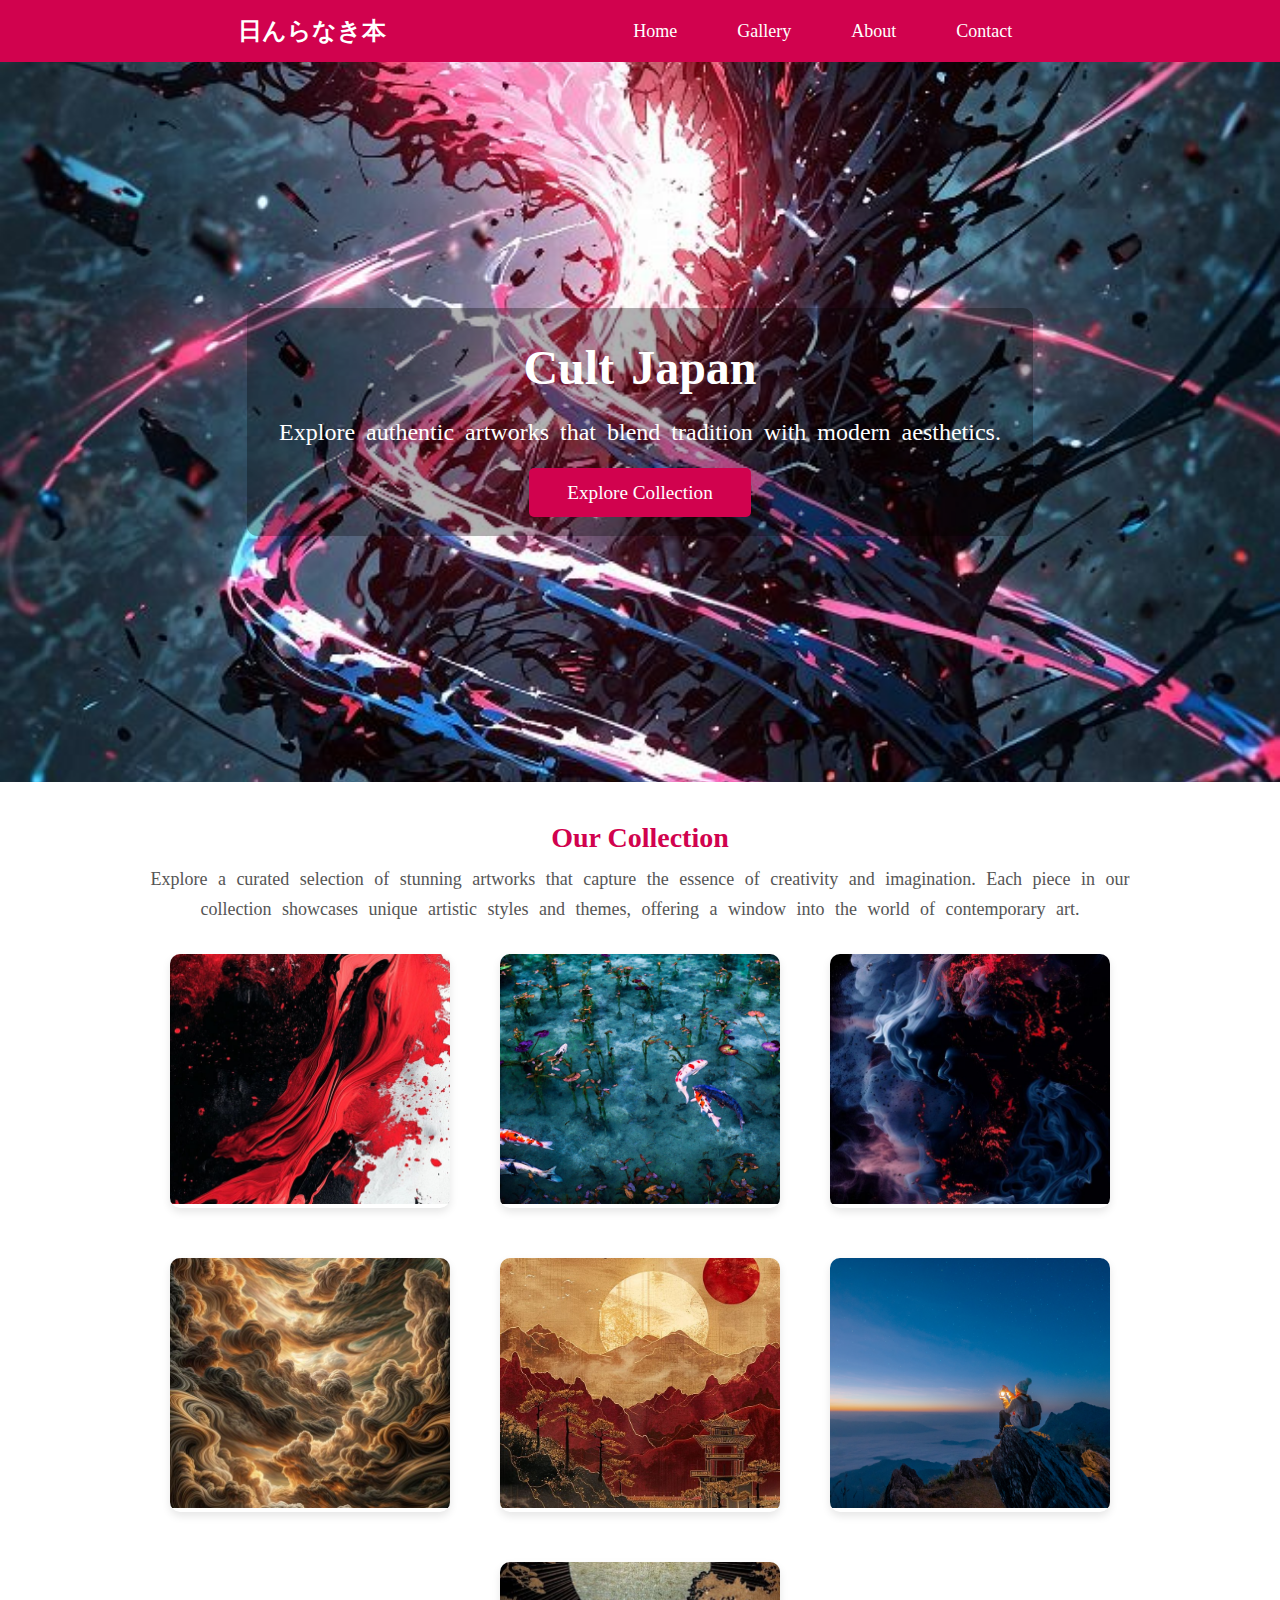
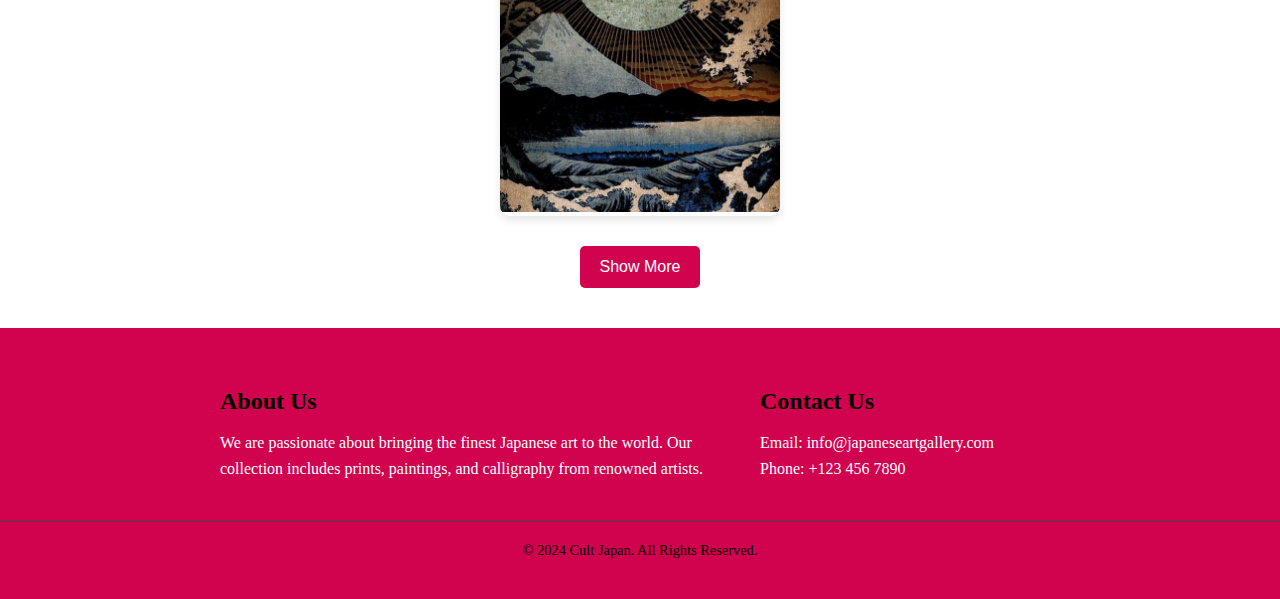
<file: 2nd_Brief/HtmlCss_Design/index.html>
<!DOCTYPE html>
<html lang="en">
<head>
    <meta charset="UTF-8">
    <meta name="viewport" content="width=device-width, initial-scale=1.0">
    <meta name="description" content="Discover the beauty of traditional Japanese art. Explore our collection of paintings, prints, and calligraphy.">
    <title>Japanese Art and Culture Collection</title>
</head>
<style>
    * {
    margin: 0;
    padding: 0;
    box-sizing: border-box;
    }

body {
    font-family: cursive;
    color: #195362;
    background-color: #f4f4f4;
}

nav {
    background-color: #d1024e; /* sea blue */
    padding: 15px 20px;
}

.navbar {
    display: flex;
    justify-content: space-evenly;
    align-items: center;
}

.navbar ul {
    list-style: none;
    margin: 0;
    padding: 0;
    display: flex;
}

.navbar ul li {
    margin: 0 15px;
    position: relative;
}

.navbar ul li a {
    text-decoration: none;
    color: white;
    font-size: 18px;
    padding: 10px 15px;
    transition: color 0.3s ease, background-color 0.3s ease;
}

.navbar ul li a:hover {
    color: #02afd1; sea blue
    background-color: white;
    border-radius: 1px;
}

.navbar ul li::after {
    content: '';
    position: absolute;
    left: 0;
    bottom: -3px;
    width: 100%;
    height: 3px;
    background-color: #81D4FA;
    transform: scaleX(0);
    transition: transform 0.3s ease;
}

.navbar ul li:hover::after {
    transform: scaleX(1);
}

.brand {
    color: white;
    font-size: 24px;
    font-weight: bold;
}

.hero {
    background-image: url('Pic/q.jpg');
    background-size: cover;
    background-position: center;
    height: 80vh;
    display: flex;
    justify-content: center;
    align-items: center;
    color: white;
    text-align: center;
}

.hero-content {
    background-color: rgba(0, 0, 0, 0.3);
    padding: 2em;
    border-radius: 10px;
}

.hero h2 {
    font-size: 3em;
    margin-bottom: 0.5em;
    word-spacing: 5px;
    
}

.hero p {
    font-size: 1.5em;
    margin-bottom: 1.5em;
    word-spacing: 5px;
}

.btn {
    background-color: #d1024e;
    color: white;
    padding: 0.75em 2em;
    border-radius: 5px;
    text-decoration: none;
    font-size: 1.2em;
}

.btn:hover {
    background-color: #bbc4d8;
}
section#collection {
    padding: 40px;
    text-align: center;
    background-color: #ffffff; /* light sea color */
}

#collection h2 {
    color: #d1024e;
    font-size: 28px;
    margin-bottom: 10px;
}

#collection p {
    font-size: 18px;
    color: #555;
    margin-bottom: 30px;
    max-width: 1000px;
    margin-left: auto;
    margin-right: auto;
    word-spacing: 6px; /* Adjust this value as needed */

    line-height: 30px;

}

.art-grid {
    display: flex;
    flex-wrap: wrap;
    justify-content: center;
    gap: 50px;
}

.art-item {
    width: 280px;
    background-color: white;
    border-radius: 10px;
    box-shadow: 0 4px 8px rgba(0, 0, 0, 0.1);
    overflow: hidden;
    transition: transform 0.3s ease, box-shadow 0.3s ease;
}

.art-item img {
    width: 100%;
    height: 250px;
    object-fit: cover;
}

.art-item:hover {
    transform: translateY(-10px);
    box-shadow: 0 8px 16px rgba(0, 0, 0, 0.2);
}

#show-more {
    margin-top: 30px;
}

#show-more button {
    background-color: #d1024e;
    color: white;
    border: none;
    padding: 12px 20px;
    border-radius: 5px;
    font-size: 16px;
    cursor: pointer;
    transition: background-color 0.3s ease;
}

#show-more button:hover {
    background-color: #bbc4d8;
}


/* Footer */
footer {
    background-color:#d1024e ;
    color: rgb(0, 0, 0);
    padding: 40px 0;
}

.footer-content {
    display: flex;
    justify-content: space-between;
    flex-wrap: wrap;
    margin-bottom: 20px;
    padding-left: 200px;

}

.footer-section {
    flex: 1;
    padding: 20px;
}

.footer-section h3 {
    margin-bottom: 15px;
    font-size: 1.5em;
}

.footer-section p {
    color: #ffffff;
    font-size: 1em;
    line-height: 1.6;
}

.footer-bottom {
    text-align: center;
    padding-top: 20px;
    border-top: 1px solid #444;
}

footer p {
    margin: 0;
    font-size: 0.9em;
}
        
</style>
<body>
        <nav>
            <div class="navbar">
                <div class="brand">日んらなき本
                </div>
                <ul>
                    <li><a href="index.html">Home</a></li>
                    <li><a href="gallery.html">Gallery</a></li>
                    <li><a href="about.html">About</a></li>
                    <li><a href="contact.html">Contact</a></li>
                </ul>
            </div>
        </nav>    

    <section id="home" class="hero">
        <div class="hero-content">
            <h2>Cult Japan</h2>
            <p>Explore authentic artworks that blend tradition with modern aesthetics.</p>
            <a href="#collection" class="btn">Explore Collection</a>
        </div>
    </section>

    <section id="collection" class="gallery"">
        <h2>Our Collection</h2>
        <p>Explore a curated selection of stunning artworks that capture the essence of creativity and imagination. Each piece in our collection showcases unique artistic styles and themes, offering a window into the world of contemporary art.</p>
        
        <div class="art-grid">
            <div class="art-item">
                <img src="Pic/a.jpg" alt="Art 1">
            </div>
            <div class="art-item">
                <img src="Pic/2.jpg" alt="Art 2">
            </div>
            <div class="art-item">
                <img src="Pic/b.jpg" alt="Art 3">               
            </div>
            <div class="art-item">
                <img src="Pic/c.jpg" alt="Art 4">
            </div>

            <div class="art-item">
                <img src="Pic/d.jpg" alt="Art 1">
            </div>
            <div class="art-item">
                <img src="Pic/ey-facts-and-figures-2022 (1).jpg" alt="Art 2">
            </div>
            <div class="art-item">
                <img src="Pic/932d904d65dc81d6d87cfb6c8c66f3f4.jpg" alt="Art 3">               
            </div>


        </div>
        

        <div id="show-more">
            <a href="gallery.html"><button>Show More</button></a>
        </div>
    </section>

   
    


      <!-- Footer -->
      <footer>
        <div class="container">
            <div class="footer-content">
                <div class="footer-section about">
                    <h3>About Us</h3>
                    <p>We are passionate about bringing the finest Japanese art to the world. Our collection includes prints, paintings, and calligraphy from renowned artists.</p>
                </div>

                <div class="footer-section contact">
                    <h3>Contact Us</h3>
                    <p>Email: info@japaneseartgallery.com</p>
                    <p>Phone: +123 456 7890</p>
                </div>
            </div>
            <div class="footer-bottom">
                <p>&copy; 2024 Cult Japan. All Rights Reserved.</p>
            </div>
        </div>
    </footer>


  
    
</body>
</html>
</file>
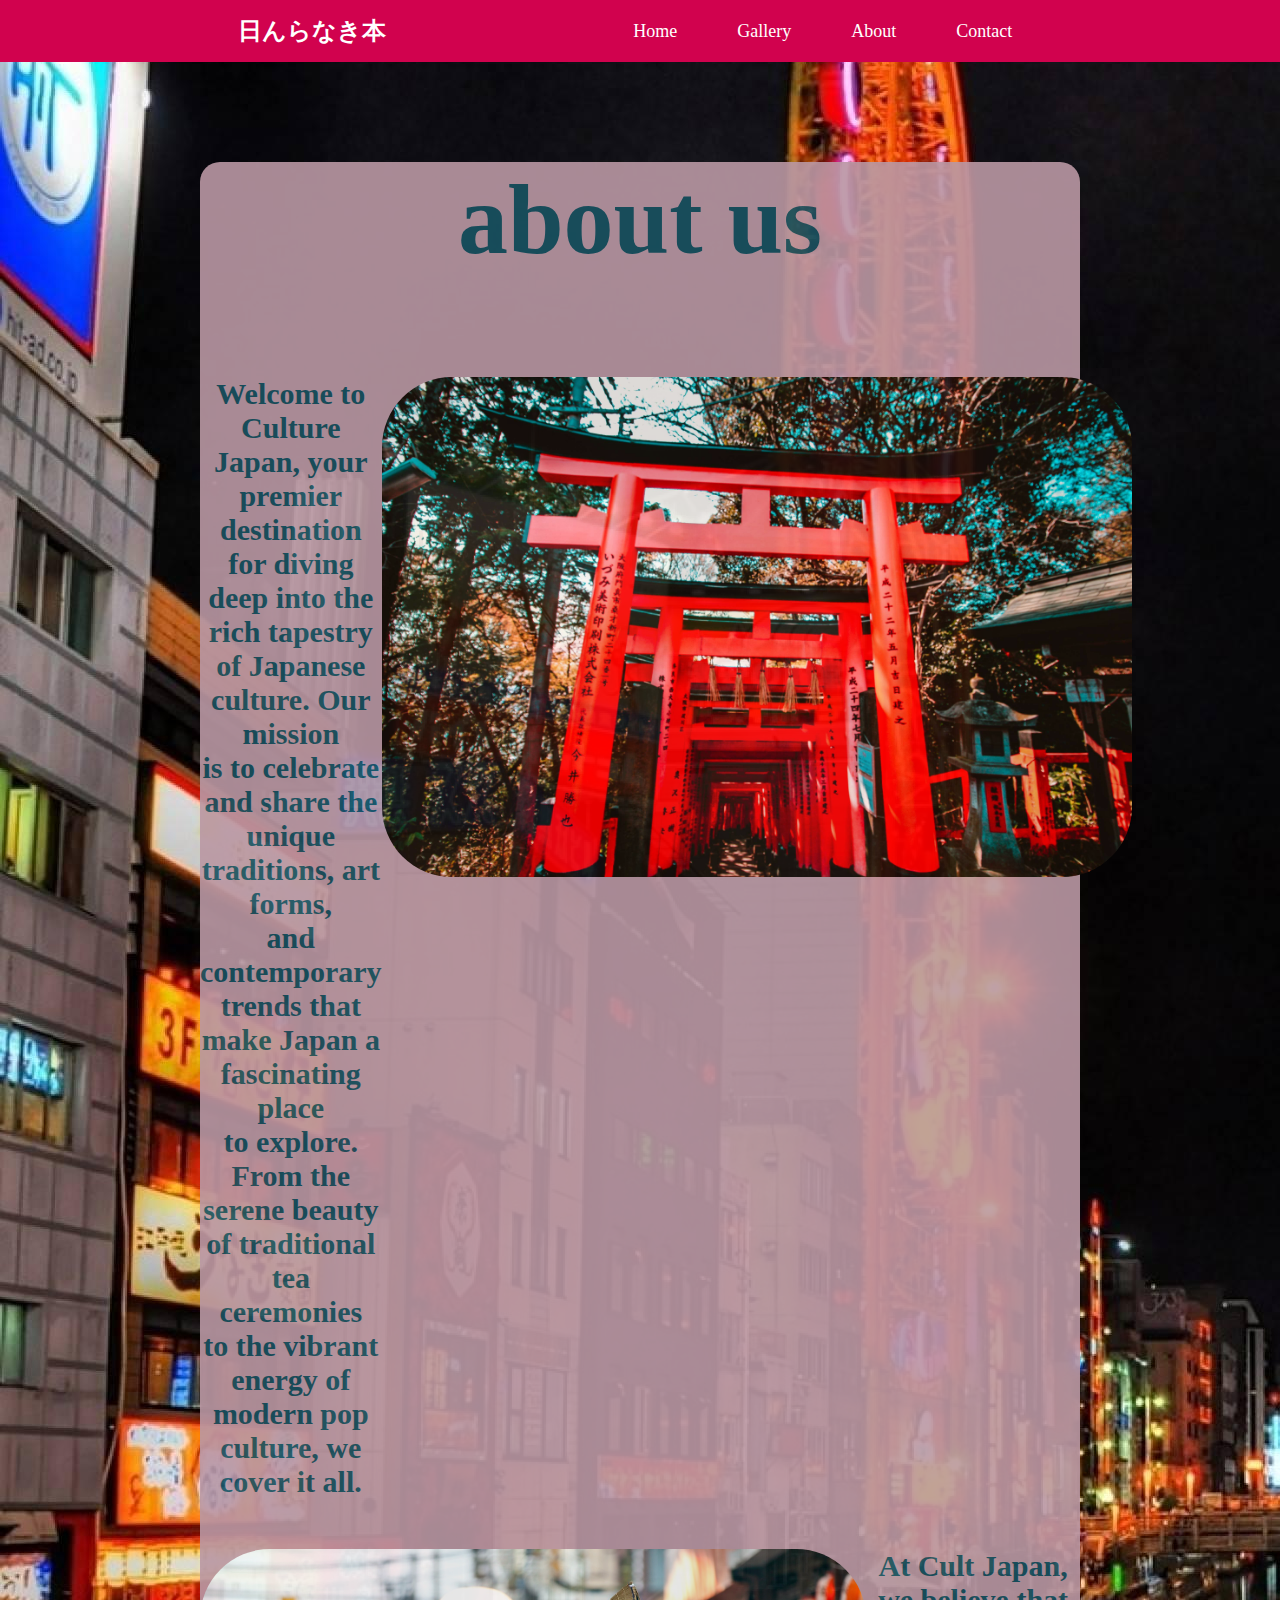
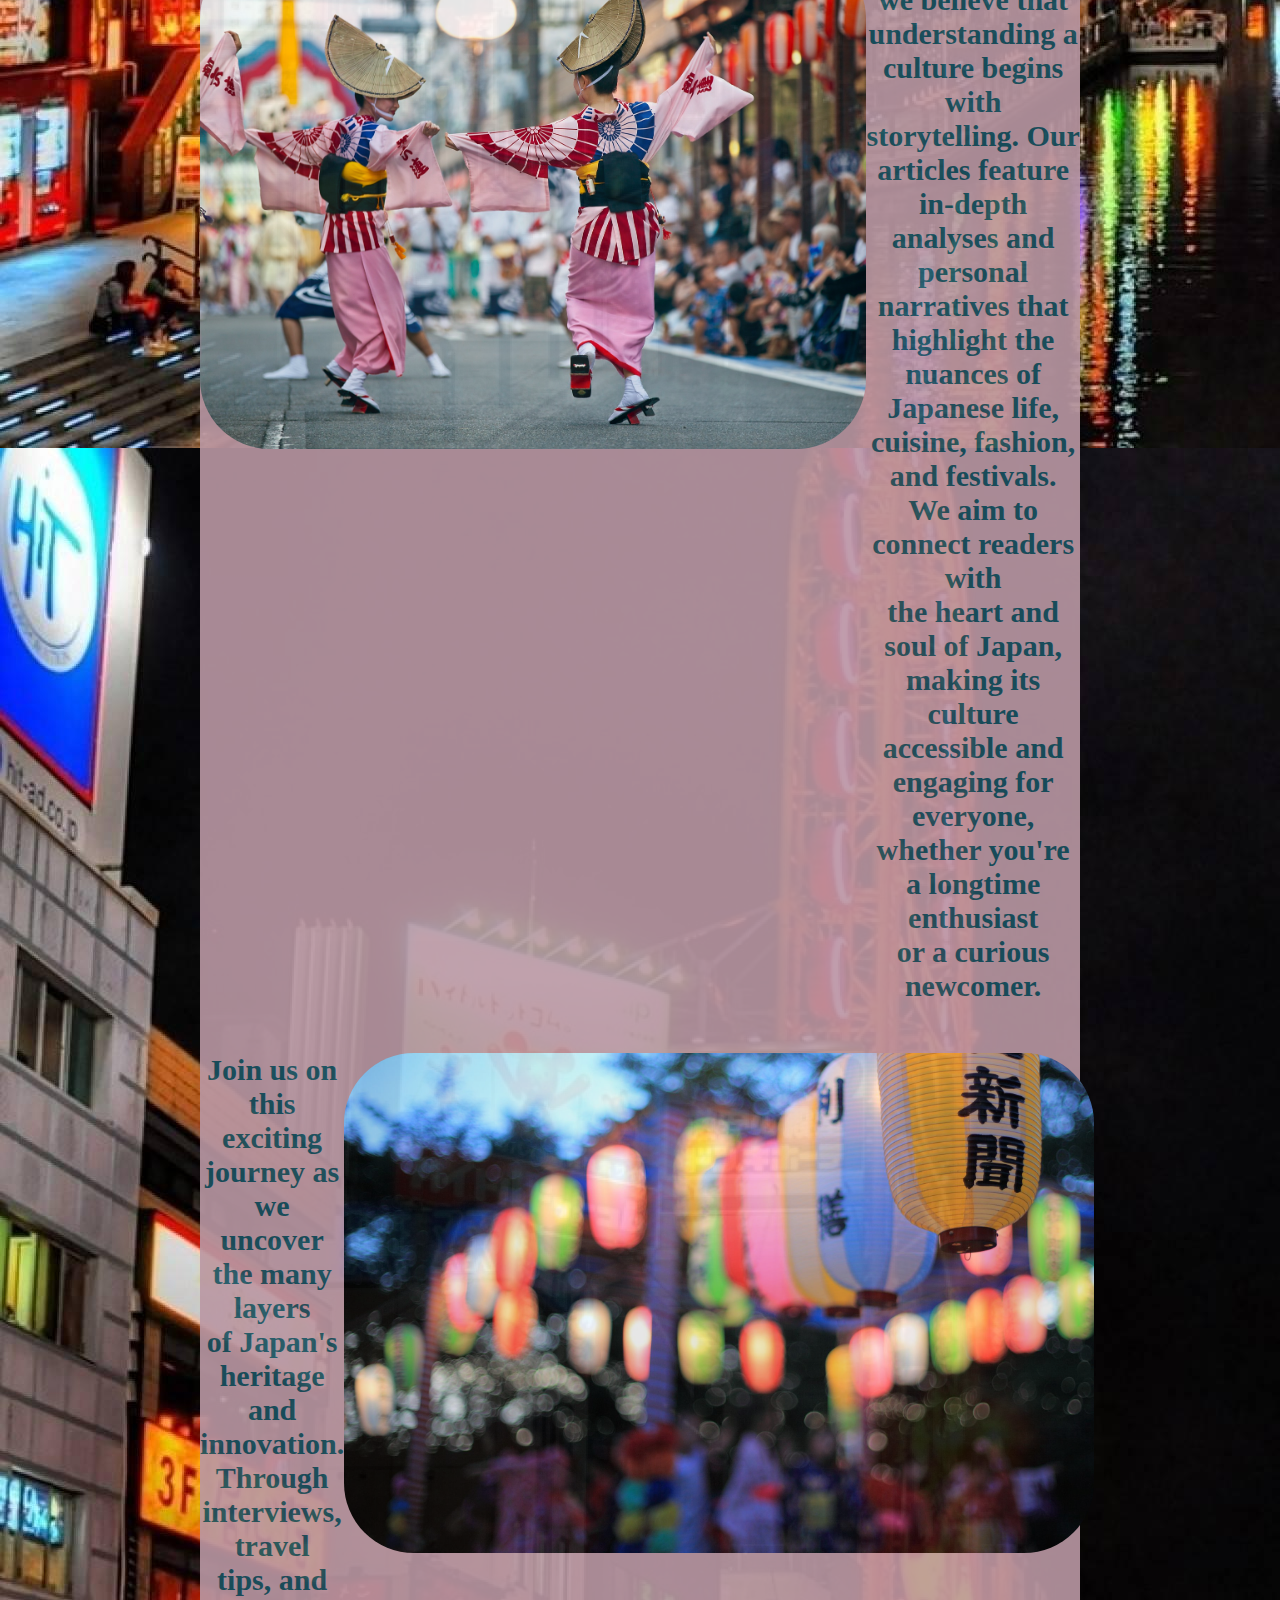
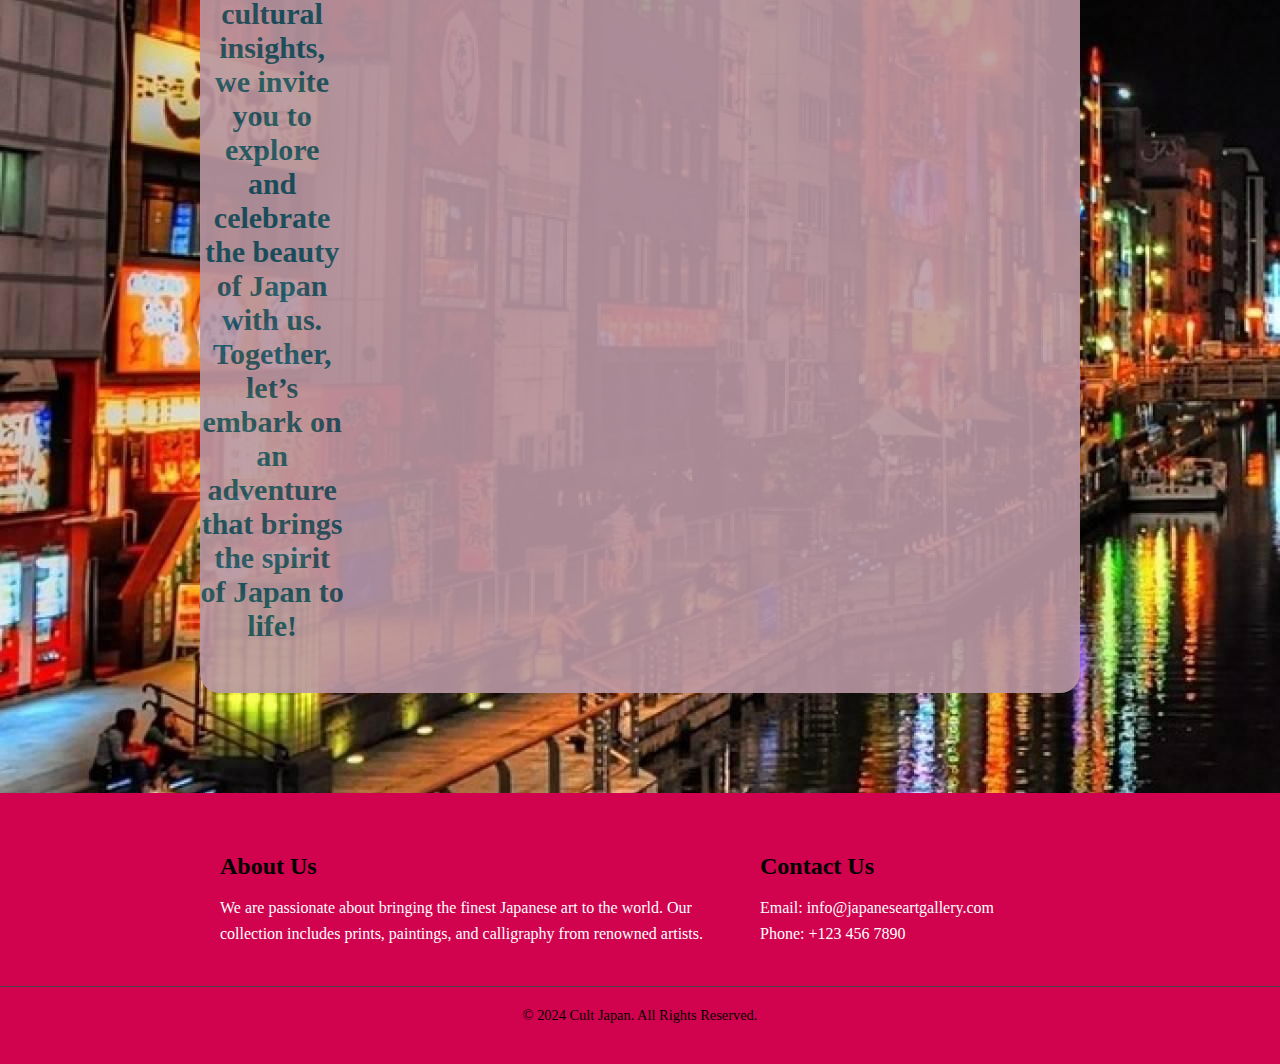
<file: 2nd_Brief/HtmlCss_Design/about.html>
<!DOCTYPE html>
<html lang="en">
    <head>
        <meta charset="UTF-8">
        <meta name="viewport" content="width=device-width, initial-scale=1.0">
        <meta name="description"
            content="Discover the beauty of traditional Japanese art. Explore our collection of paintings, prints, and calligraphy.">
        <title>Japanese Art and Culture Collection</title>
        <link rel="stylesheet" href="styles.css">
    </head>
    <style>
        .content{
            background-color: #ba98a4;
            opacity: 0.9;
            margin-bottom: 100px;
            margin-left: 200px;
            margin-right: 200px;
            border-radius: 20px;
        }
         .title{
            text-align: center;
            margin-top: 100px;
            margin-bottom: 100px;
            font-size: 50px;
         }
         .text1{
            display: flex;
            justify-content:space-evenly;
            h3{
                text-align: center;
                align-content: center;
                font-size: 30px;
            }
            img{
                width: 800px;
                height: 500px;
                border-radius: 70px;
            }
         }
         .text2{
            margin-top: 50px;
            display: flex;
            justify-content:space-evenly;
            h3{
                text-align: center;
                align-content: center;
                font-size: 30px;
            }
            img{
                width: 800px;
                height: 500px;
                border-radius: 70px;
            }
         }
         .text3{
            margin-top: 50px;
            display: flex;
            justify-content:space-evenly;
            h3{
                text-align: center;
                align-content: center;
                margin-bottom: 50px;
                font-size: 30px;
            }
            img{
                width: 800px;
                height: 500px;
                border-radius: 70px;
                margin-bottom: 100px;
            }
         }
         
    </style>
    <body style="background: url('./Pic/aboutbody2');">
        <nav>
            <div class="navbar">
                <div class="brand">日んらなき本
                </div>
                <ul>
                    <li><a href="index.html">Home</a></li>
                    <li><a href="gallery.html">Gallery</a></li>
                    <li><a href="about.html">About</a></li>
                    <li><a href="contact.html">Contact</a></li>
                </ul>
            </div>
        </nav>
        <section id="about" class="conatiner">
            <div class="content">
                <div class="title">
                    <h1>about us</h1>
                </div>
                <div class="text1">
                    <h3>Welcome to Culture Japan, your premier destination for diving <br>deep into the rich tapestry of Japanese culture. Our mission<br> is to celebrate and share the unique traditions, art forms, <br>and contemporary trends that make Japan a fascinating place<br> to explore. From the serene beauty of traditional tea ceremonies<br> to the vibrant energy of modern pop culture, we cover it all.</h3>
                    <img src="Pic/aboutpic.jfif">
                </div>
                <div class="text2">
                    <img src="Pic/aboutpic2.jfif">
                    <h3>At Cult Japan, we believe that understanding a culture begins<br> with storytelling. Our articles feature in-depth analyses and<br> personal narratives that highlight the nuances of Japanese life,<br> cuisine, fashion, and festivals. We aim to connect readers with<br> the heart and soul of Japan, making its culture accessible and<br> engaging for everyone, whether you're a longtime enthusiast<br> or a curious newcomer.</h3>
                </div>
                <div class="text3">
                    <h3>Join us on this exciting journey as we uncover the many layers<br> of Japan's heritage and innovation. Through interviews, travel <br>tips, and cultural insights, we invite you to explore and celebrate<br> the beauty of Japan with us. Together, let’s embark on <br>an adventure that brings the spirit of Japan to life!</h3>
                    <img src="Pic/aboutpic3.jfif">
                </div>
            </div>
        </section>
        <footer>
            <div class="container">
                <div class="footer-content">
                    <div class="footer-section about">
                        <h3>About Us</h3>
                        <p>We are passionate about bringing the finest Japanese
                            art to the world. Our collection includes prints,
                            paintings, and calligraphy from renowned
                            artists.</p>
                    </div>

                    <div class="footer-section contact">
                        <h3>Contact Us</h3>
                        <p>Email: info@japaneseartgallery.com</p>
                        <p>Phone: +123 456 7890</p>
                    </div>
                </div>
                <div class="footer-bottom">
                    <p>&copy; 2024 Cult Japan. All Rights Reserved.</p>
                </div>
            </div>
        </footer>
    </body>
</html>
</file>
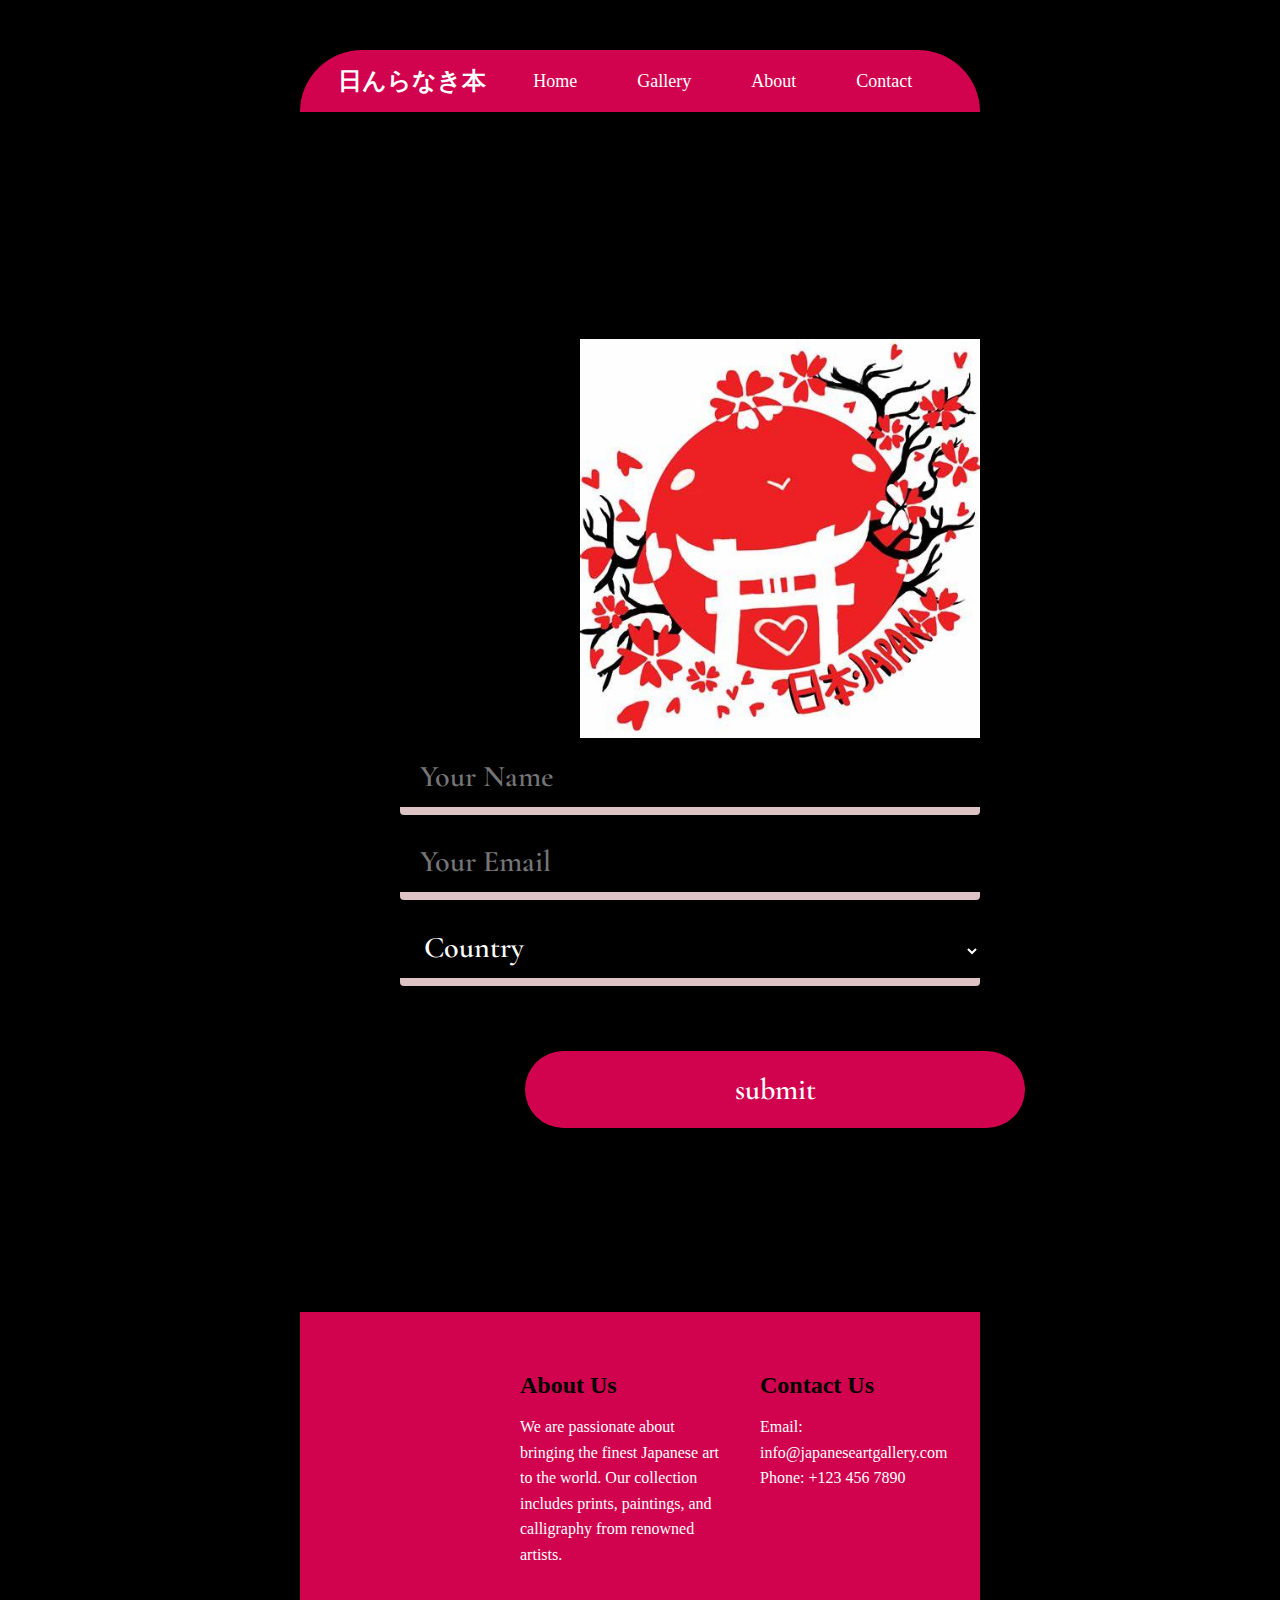
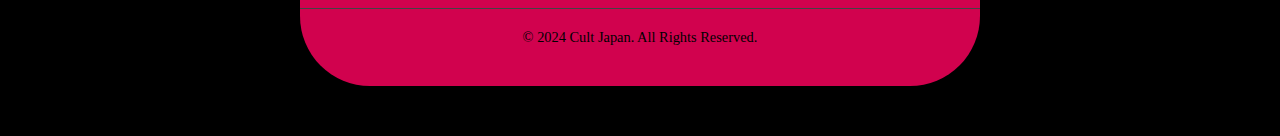
<file: 2nd_Brief/HtmlCss_Design/contact.html>
<!DOCTYPE html>
<html lang="en">
    <head>
        <meta charset="UTF-8">
        <meta name="viewport" content="width=device-width, initial-scale=1.0">
        <meta name="description"
            content="Discover the beauty of traditional Japanese art. Explore our collection of paintings, prints, and calligraphy.">
        <title>Japanese Art and Culture Collection</title>
        <link rel="stylesheet" href="styles.css">
        <link rel="preconnect" href="https://fonts.googleapis.com">
        <link rel="preconnect" href="https://fonts.gstatic.com" crossorigin>
        <link
            href="https://fonts.googleapis.com/css2?family=Cormorant+Garamond:ital,wght@0,300;0,400;0,500;0,600;0,700;1,300;1,400;1,500;1,600;1,700&display=swap"
            rel="stylesheet">
    </head>
    <body
        style="margin: 300px; background-color: black; margin-top: 50px; margin-bottom: 50px;">
        <nav
            style="border-top-left-radius: 70px; border-top-right-radius: 70px;">
            <div class="navbar">
                <div class="brand">日んらなき本
                </div>
                <ul>
                    <li><a href="index.html">Home</a></li>
                    <li><a href="gallery.html">Gallery</a></li>
                    <li><a href="about.html">About</a></li>
                    <li><a href="contact.html">Contact</a></li>
                </ul>
            </div>
        </nav>
        <style>
            .cont-container{
                display: flex;
                background-image: url(./Pic/www.jfif);
                height: 1200px;
                .right-case{
                        height: 600px;
                        width: 600px;
                        margin-top: 300px; 
                        margin-left: 400px;
                        margin-bottom: 285px;
                        h1{
                            display: flex;
                            justify-content: center;
                            margin-bottom: 90px;
                            font-size: 70px;
                            font-family: Cormorant Garamond, serif; 
                            font-style: italic;
                        }
                        h4{
                            display: flex;
                            font-size: 30px;
                            font-family: Cormorant Garamond, serif; 
                            font-weight: 500; 
                            font-style: italic;
                        }
                }
                .left-case{
                        display: flex;
                        flex-direction: column;
                        justify-content: center;
                        width: 750px;
                        height: 600px;
                        margin-top: 300px;
                        margin-left: 100px;
                        input[type=text], select {
                            color: rgb(255, 255, 255);
                            background-color: transparent;
                            width: 100%;
                            height: 70px;
                            padding: 12px 20px;
                            margin: 8px 0;
                            display: inline-block;
                            border: none;
                            border-bottom: 8px solid #ddc3c3;
                            border-radius: 4px;
                            font-size: 30px;
                            font-family: Cormorant Garamond, serif; 
                            font-weight: 600; 
                            font-style: normal;
                        }
                        input[type=submit] {
                            display: flex;
                            position: relative;
                            top: 50px;
                            left: 125px;
                            width: 500px;
                            height: 100px;
                            background-color: #d1024e;
                            color: white;
                            padding: 20px 20px;
                            margin: 7px 0;
                            border: none;
                            border-radius: 70px;
                            cursor: pointer;
                            font-size: 30px;
                            font-family: Cormorant Garamond, serif; 
                            font-weight: 600; 
                            font-style: normal;
                        }
                        input[type=submit]:hover {
                            background-color: rgb(255, 161, 161);
                        }
                }
            }
            
        </style>
        <section id="contact" class="cont-container">
            <div class="left-case">
                <img src="./Pic/qqqqqqqqqqq.jfif" style="width: 400px; display: flex; margin-left: 180px;"
                <form">
                    <input type="text" id="name" placeholder="Your Name">
                    <input type="text" id="email" placeholder="Your Email">
                    <select name="country" id="country" placeholder="country">
                        <option value="#">Country</option>
                    </select>
                    <input id="but" type="submit" value="submit">
                </form>
            </div>
            <div class="right-case">
                <h1>Contact<br>US</h1>
                <h4>it is very important for us to keep in touch with<br>you, so
                    we are always ready to answer any <br>question or if you bay
                    any pic, Shoot!</h4>
            </div>
        </section>

        <footer
            style="border-bottom-left-radius: 70px; border-bottom-right-radius: 70px;">
            <div class="container">
                <div class="footer-content">
                    <div class="footer-section about">
                        <h3>About Us</h3>
                        <p>We are passionate about bringing the finest Japanese
                            art to the world. Our collection includes prints,
                            paintings, and calligraphy from renowned
                            artists.</p>
                    </div>

                    <div class="footer-section contact">
                        <h3>Contact Us</h3>
                        <p>Email: info@japaneseartgallery.com</p>
                        <p>Phone: +123 456 7890</p>
                    </div>
                </div>
                <div class="footer-bottom">
                    <p>&copy; 2024 Cult Japan. All Rights Reserved.</p>
                </div>
            </div>
        </footer>

    </body>
</html>
</file>
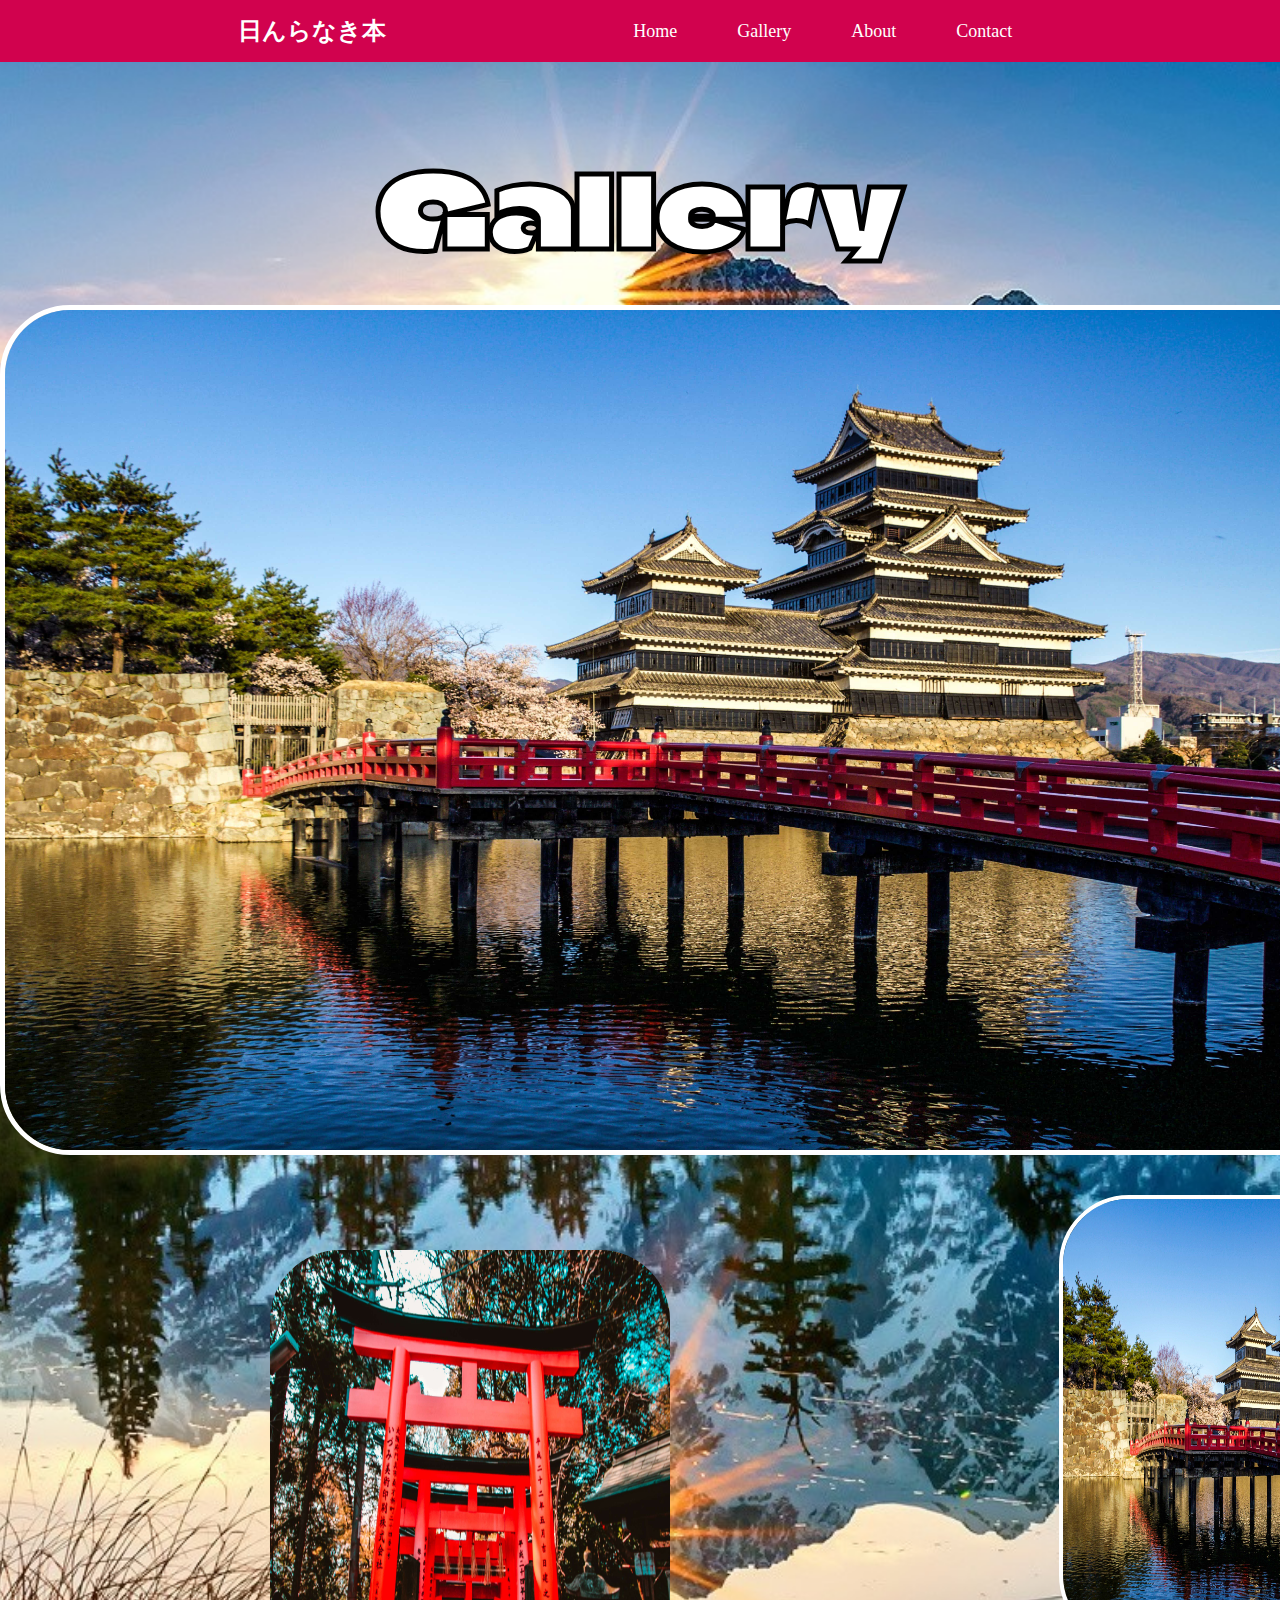
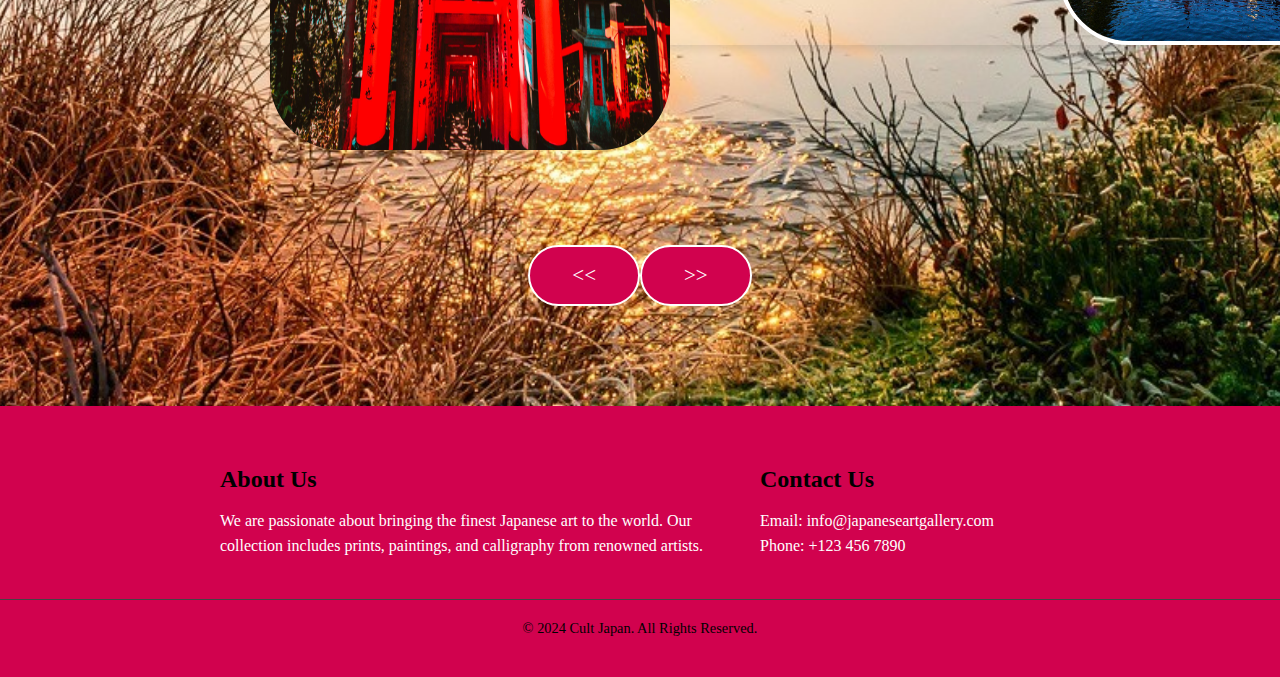
<file: 2nd_Brief/HtmlCss_Design/gall1.html>
<!DOCTYPE html>
<html lang="en">
    <head>
        <meta charset="UTF-8">
        <meta name="viewport" content="width=device-width, initial-scale=1.0">
        <meta name="description"
            content="Discover the beauty of traditional Japanese art. Explore our collection of paintings, prints, and calligraphy.">
        <title>Japanese Art and Culture Collection</title>
        <link rel="stylesheet" href="styles.css">
        <link rel="preconnect" href="https://fonts.googleapis.com">
        <link rel="preconnect" href="https://fonts.gstatic.com" crossorigin>
        <link href="https://fonts.googleapis.com/css2?family=Climate+Crisis&family=Creepster&display=swap" rel="stylesheet">
    </head>
    <style>
        #gallery{
            background-image: url('./Pic/R.jfif');
            height: 100%;
            background-position: center;
            background-repeat: no-repeat;
            background-size: cover;
        }
        .content{
            display: block;
        }
        .title{
            align-items: center;
            color: rgb(255, 255, 255);
            font-family: "Climate Crisis", sans-serif;
            font-optical-sizing: auto;
            font-size: 50px;
            font-style: normal;
            font-variation-settings:
            "YEAR" 1979;
            -webkit-text-stroke: 5px rgb(0, 0, 0);
            text-align: center;
            padding-top: 80px;
        }
        .ficon img{
            margin-top: 30px;
            padding-top: 0px;
            border-radius: 70px;            
            width: 1400px;
            height: 850px;
            margin-left: auto;
            margin-right: auto;
            display: block;
            border: 5px solid rgb(255, 255, 255) ;
        }
        .slide1 img{
        margin-top: 100px;
        border-radius: 70px;
        height: 500px;
        width: 400px;
        position: absolute;
        right: 1500px;
        top: 1150px;
       }
        .slide2 {
            box-shadow: 0 4px 8px rgba(0, 0, 0, 0.1);
            overflow: hidden;
            img{
            display: flex;
            margin-top: 40px;
            border-radius: 70px;
            height: 450px;
            width: 400px;
            margin-left: 1059px;
            margin-right: auto;
            border: 4px solid white;
        }
        }
        .slide2.img:hover{
            transform: translateY(-10px);
            box-shadow: 0 8px 16px rgba(0, 0, 0, 0.2);
        }
        .slide3 {

            img {
              margin-top: 100px;
             border-radius: 70px;
             height: 500px;
              width: 400px;
               position: absolute;
              right: 610px;
              top: 1150px;
            }
        }
        .slides{
            display: flex;
            flex-direction: row;
        }
        .btnarrow{
            display: flex;
            font-size: 15px;
            justify-content: center;
            margin-top: 200px;
        }
        .btn1 , .btn2 {
            background-color: #d1024e;
            color: rgb(255, 255, 255);
            padding: 0.75em 2em;
            border-radius: 5px;
            text-decoration: none;
            font-size: 1.4em;
            border-radius: 70px;
            margin-bottom: 100px;
            border: 2px solid ;
        }

       .btn1:hover , .btn2:hover{
             background-color: #ae2f7f;
        }
    </style>
    <body>
        <nav>
            <div class="navbar">
                <div class="brand">日んらなき本
                </div>
                <ul>
                    <li><a href="index.html">Home</a></li>
                    <li><a href="gallery.html">Gallery</a></li>
                    <li><a href="about.html">About</a></li>
                    <li><a href="contact.html">Contact</a></li>
                </ul>
            </div>
        </nav>

        <section>
            <div id="gallery" class="container">
                <div class="content">
                    <div class="title">
                        <h1>Gallery</h1>
                    </div>
                    <div class="ficon">
                        <img src="Pic/aboutbady.jpg" alt="slidprinc">
                    </div>
                    <div class="slides">
                        <div class="slide1">
                            <img src="Pic/7.jpg" alt="slid1">
                        </div>
                        <div class="slide2">
                            <img src="Pic/aboutbady.jpg" alt="slid2">
                        </div>
                        <div class="slide3">
                            <img src="Pic/aboutpic.jfif" alt="slid3">
                        </div>
                    </div>
                    <div class="btnarrow">
                        <a href="gallery.html" class="btn1"><<</a>
                        <a href="gall2.html" class="btn2">>></a>
                    </div>
                </div>
            </div>
        </section>

        <footer>
            <div class="container">
                <div class="footer-content">
                    <div class="footer-section about">
                        <h3>About Us</h3>
                        <p>We are passionate about bringing the finest Japanese
                            art to the world. Our collection includes prints,
                            paintings, and calligraphy from renowned
                            artists.</p>
                    </div>

                    <div class="footer-section contact">
                        <h3>Contact Us</h3>
                        <p>Email: info@japaneseartgallery.com</p>
                        <p>Phone: +123 456 7890</p>
                    </div>
                </div>
                <div class="footer-bottom">
                    <p>&copy; 2024 Cult Japan. All Rights Reserved.</p>
                </div>
            </div>
        </footer>

    </body>
</html>
</file>
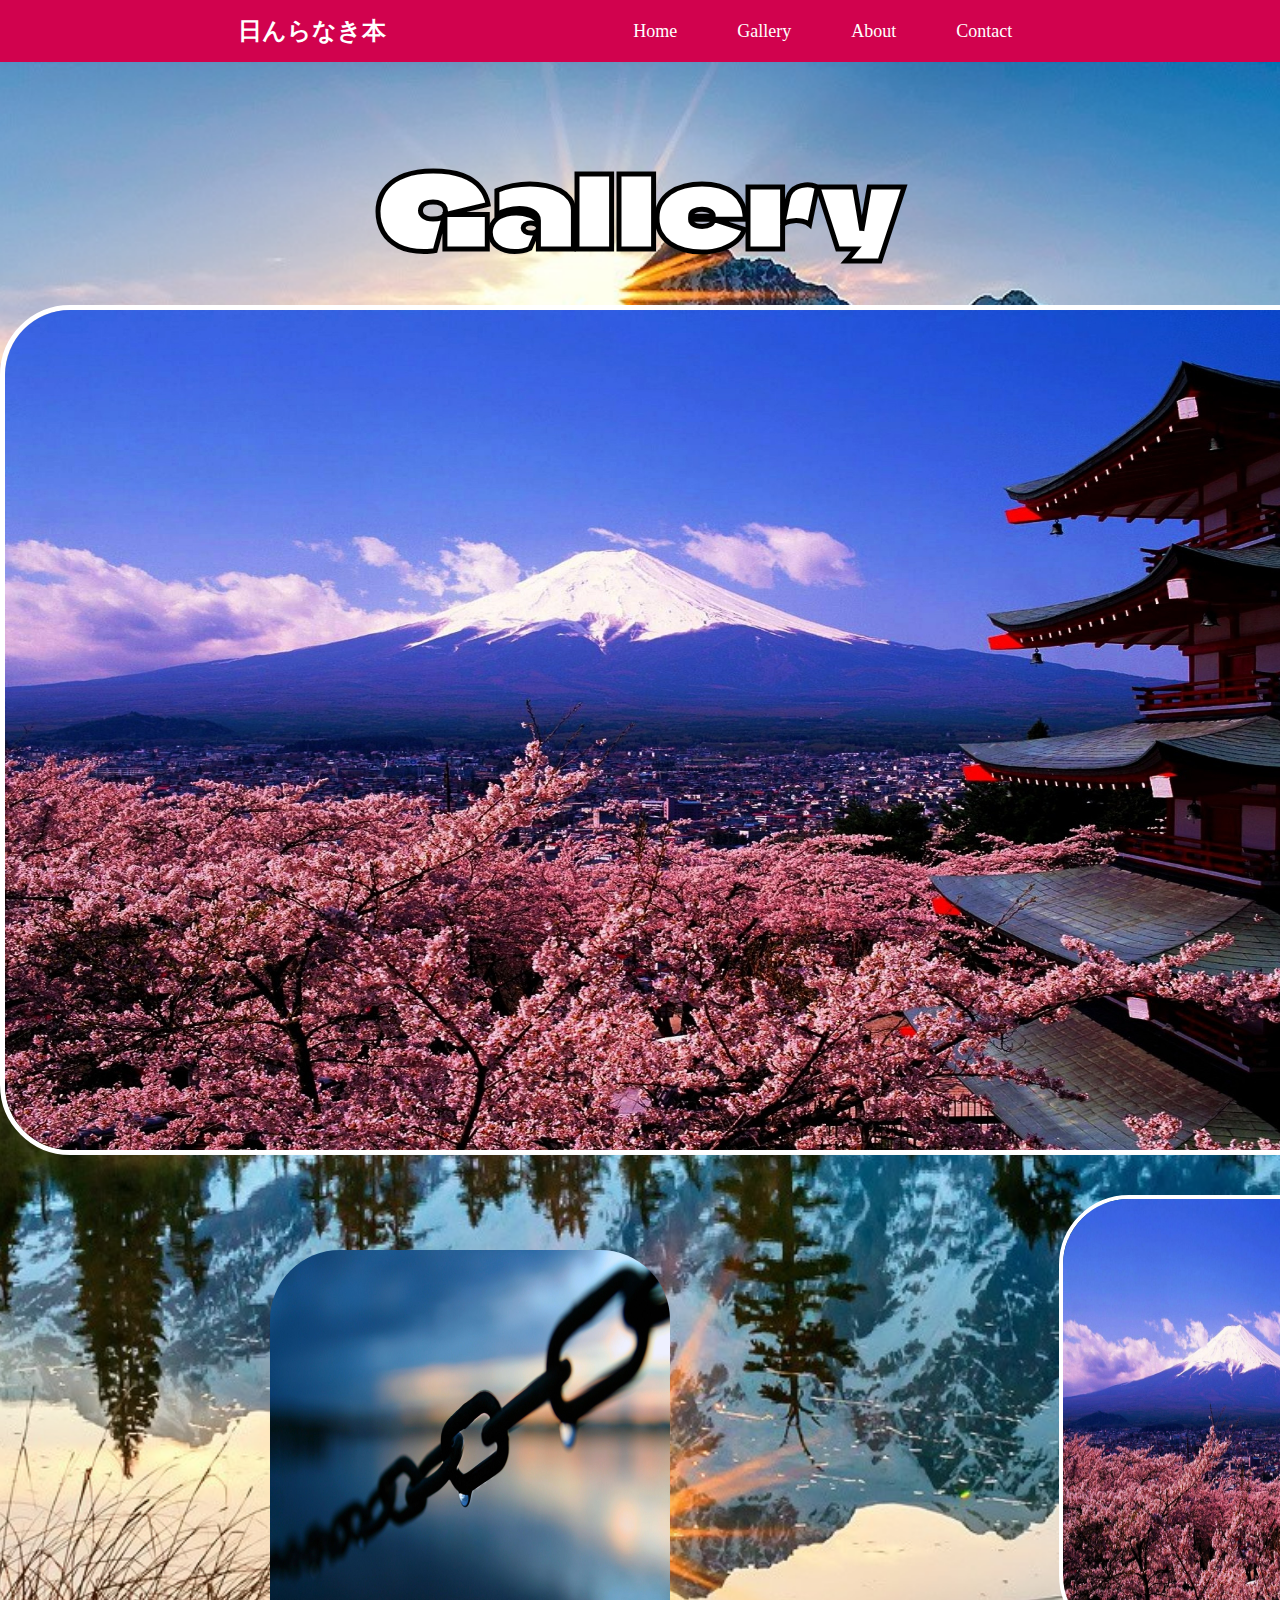
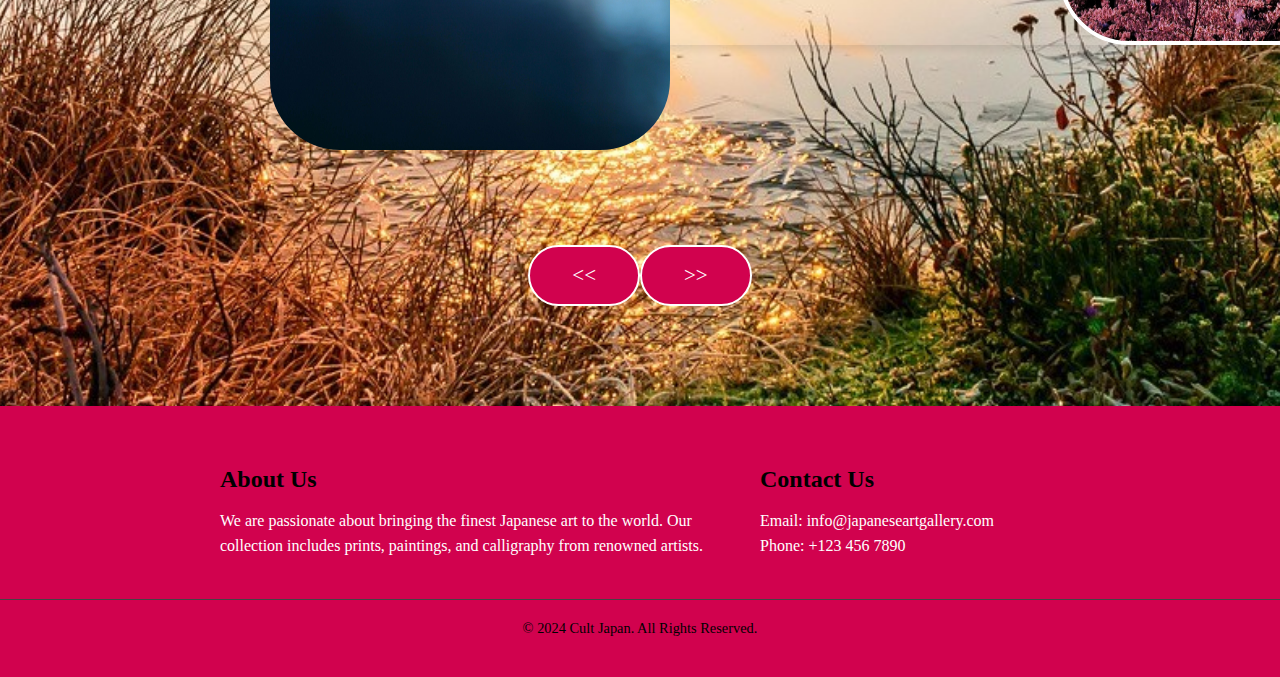
<file: 2nd_Brief/HtmlCss_Design/gall2.html>
<!DOCTYPE html>
<html lang="en">
    <head>
        <meta charset="UTF-8">
        <meta name="viewport" content="width=device-width, initial-scale=1.0">
        <meta name="description"
            content="Discover the beauty of traditional Japanese art. Explore our collection of paintings, prints, and calligraphy.">
        <title>Japanese Art and Culture Collection</title>
        <link rel="stylesheet" href="styles.css">
        <link rel="preconnect" href="https://fonts.googleapis.com">
        <link rel="preconnect" href="https://fonts.gstatic.com" crossorigin>
        <link href="https://fonts.googleapis.com/css2?family=Climate+Crisis&family=Creepster&display=swap" rel="stylesheet">
    </head>
    <style>
        #gallery{
            background-image: url('./Pic/R.jfif');
            height: 100%;
            background-position: center;
            background-repeat: no-repeat;
            background-size: cover;
        }
        .content{
            display: block;
        }
        .title{
            align-items: center;
            color: rgb(255, 255, 255);
            font-family: "Climate Crisis", sans-serif;
            font-optical-sizing: auto;
            font-size: 50px;
            font-style: normal;
            font-variation-settings:
            "YEAR" 1979;
            -webkit-text-stroke: 5px rgb(0, 0, 0);
            text-align: center;
            padding-top: 80px;
        }
        .ficon img{
            margin-top: 30px;
            padding-top: 0px;
            border-radius: 70px;            
            width: 1400px;
            height: 850px;
            margin-left: auto;
            margin-right: auto;
            display: block;
            border: 5px solid rgb(255, 255, 255) ;
        }
        .slide1 img{
        margin-top: 100px;
        border-radius: 70px;
        height: 500px;
        width: 400px;
        position: absolute;
        right: 1500px;
        top: 1150px;
       }
        .slide2 {
            box-shadow: 0 4px 8px rgba(0, 0, 0, 0.1);
            overflow: hidden;
            img{
            display: flex;
            margin-top: 40px;
            border-radius: 70px;
            height: 450px;
            width: 400px;
            margin-left: 1059px;
            margin-right: auto;
            border: 4px solid white;
        }
        }
        .slide2.img:hover{
            transform: translateY(-10px);
            box-shadow: 0 8px 16px rgba(0, 0, 0, 0.2);
        }
        .slide3 {

            img {
              margin-top: 100px;
             border-radius: 70px;
             height: 500px;
              width: 400px;
               position: absolute;
              right: 610px;
              top: 1150px;
            }
        }
        .slides{
            display: flex;
            flex-direction: row;
        }
        .btnarrow{
            display: flex;
            font-size: 15px;
            justify-content: center;
            margin-top: 200px;
        }
        .btn1 , .btn2 {
            background-color: #d1024e;
            color: rgb(255, 255, 255);
            padding: 0.75em 2em;
            border-radius: 5px;
            text-decoration: none;
            font-size: 1.4em;
            border-radius: 70px;
            margin-bottom: 100px;
            border: 2px solid ;
        }

       .btn1:hover , .btn2:hover{
             background-color: #ae2f7f;
        }
    </style>
    <body>
        <nav>
            <div class="navbar">
                <div class="brand">日んらなき本
                </div>
                <ul>
                    <li><a href="index.html">Home</a></li>
                    <li><a href="gallery.html">Gallery</a></li>
                    <li><a href="about.html">About</a></li>
                    <li><a href="contact.html">Contact</a></li>
                </ul>
            </div>
        </nav>

        <section>
            <div id="gallery" class="container">
                <div class="content">
                    <div class="title">
                        <h1>Gallery</h1>
                    </div>
                    <div class="ficon">
                        <img src="Pic/21.jpg" alt="slidprinc">
                    </div>
                    <div class="slides">
                        <div class="slide1">
                            <img src="Pic/23.jpg" alt="slid1">
                        </div>
                        <div class="slide2">
                            <img src="Pic/21.jpg" alt="slid2">
                        </div>
                        <div class="slide3">
                            <img src="Pic/7.jpg" alt="slid3">
                        </div>
                    </div>
                    <div class="btnarrow">
                        <a href="gall1.html" class="btn1"><<</a>
                        <a href="gallery.html" class="btn2">>></a>
                    </div>
                </div>
            </div>
        </section>

        <footer>
            <div class="container">
                <div class="footer-content">
                    <div class="footer-section about">
                        <h3>About Us</h3>
                        <p>We are passionate about bringing the finest Japanese
                            art to the world. Our collection includes prints,
                            paintings, and calligraphy from renowned
                            artists.</p>
                    </div>

                    <div class="footer-section contact">
                        <h3>Contact Us</h3>
                        <p>Email: info@japaneseartgallery.com</p>
                        <p>Phone: +123 456 7890</p>
                    </div>
                </div>
                <div class="footer-bottom">
                    <p>&copy; 2024 Cult Japan. All Rights Reserved.</p>
                </div>
            </div>
        </footer>

    </body>
</html>
</file>
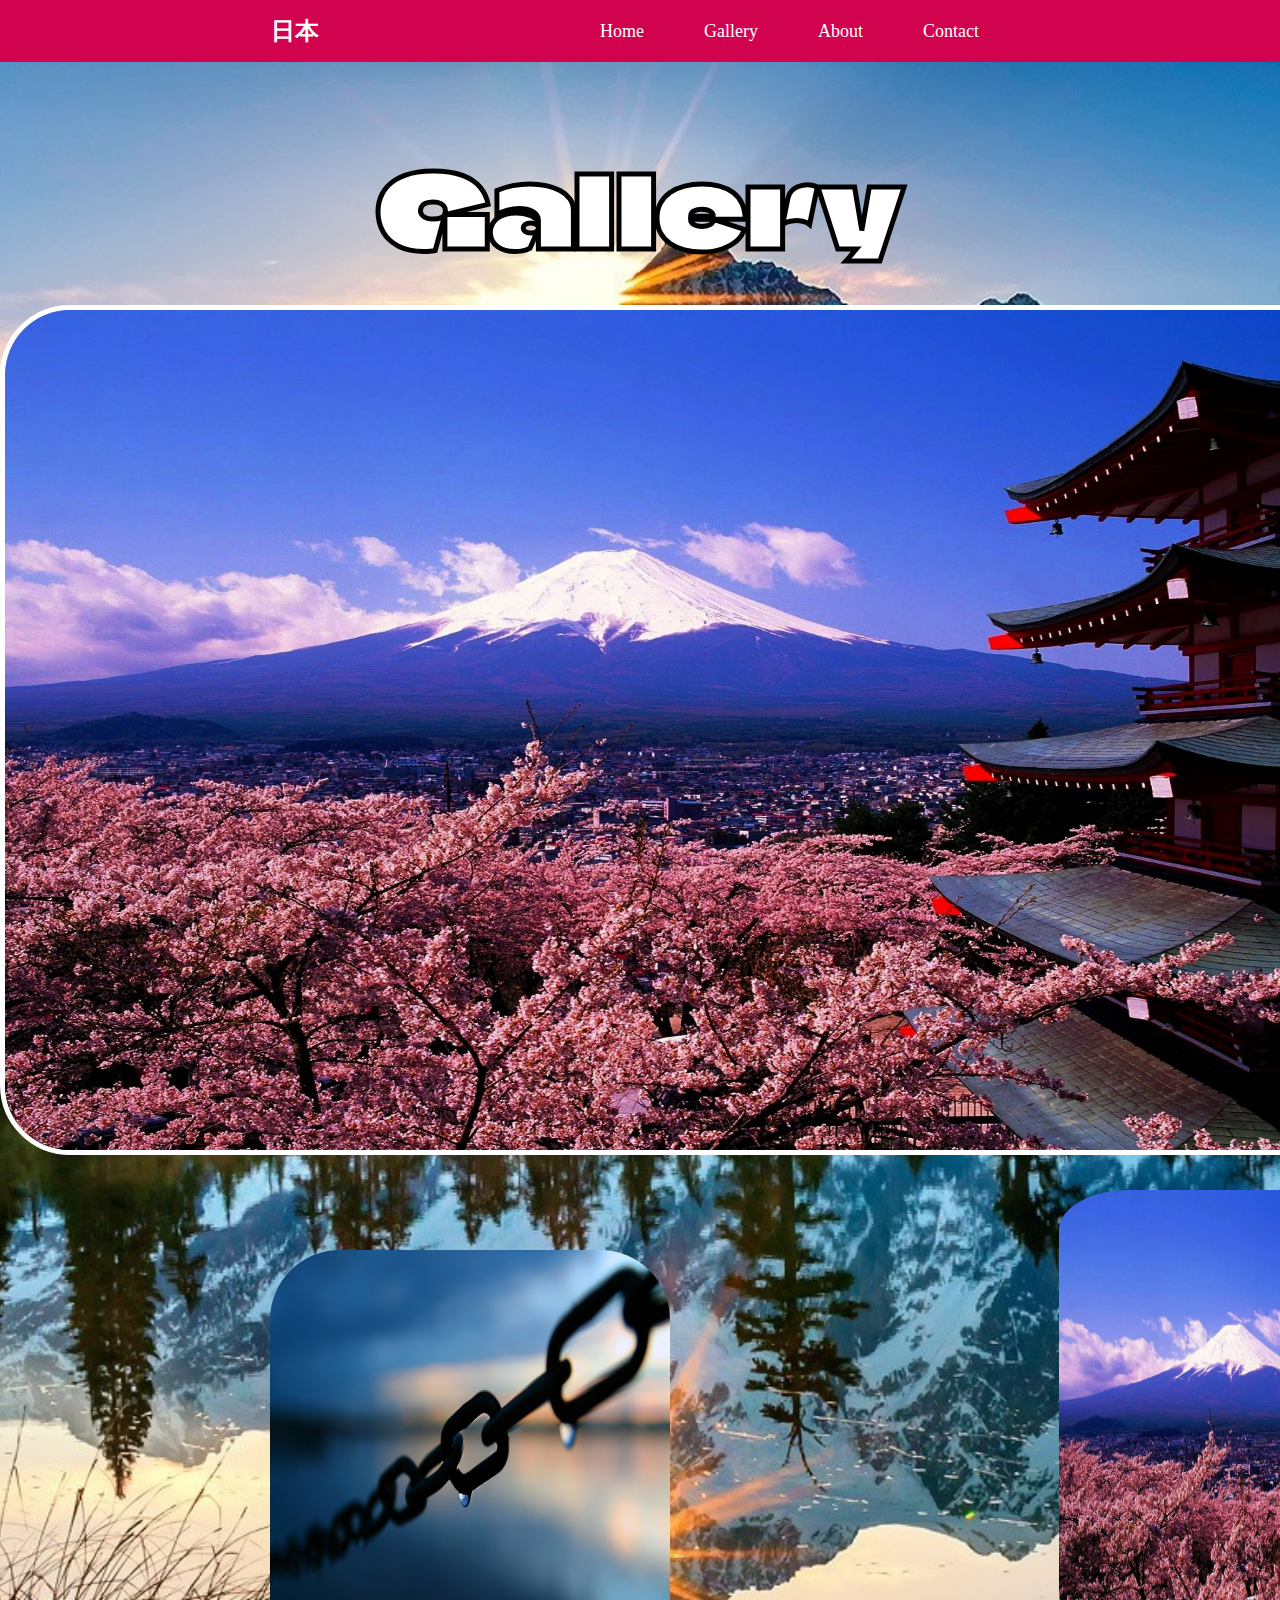
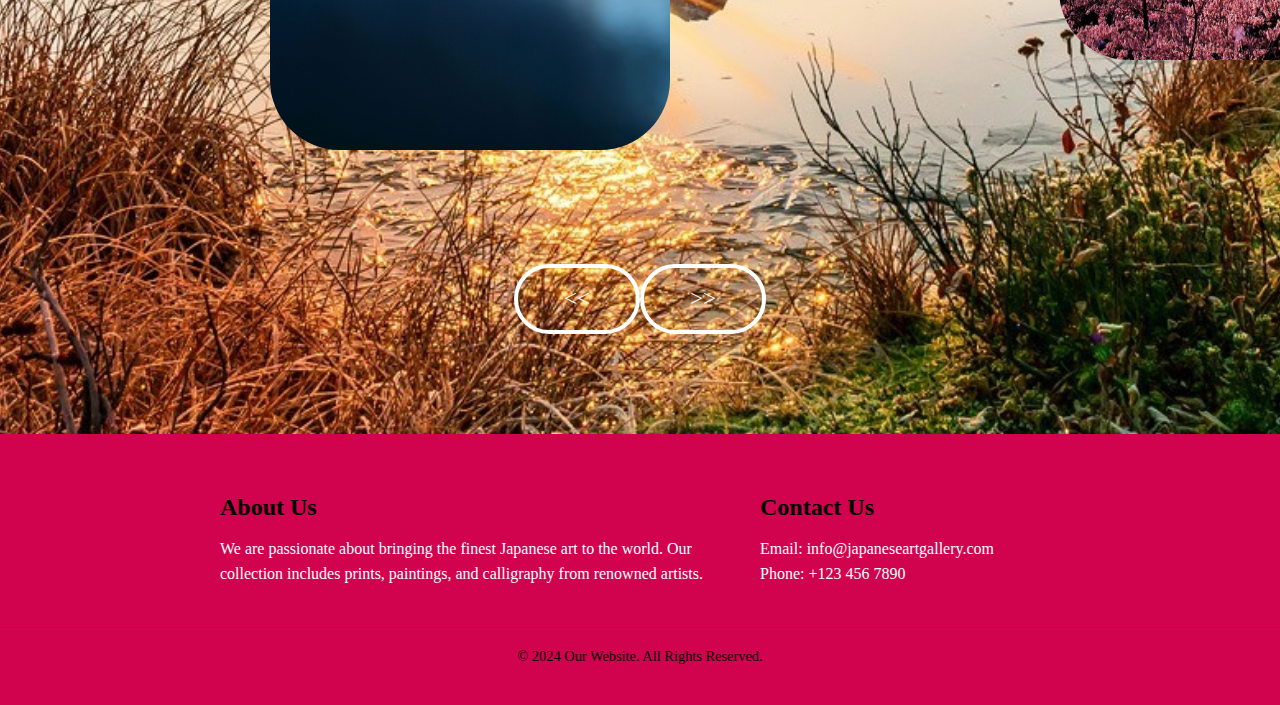
<file: 2nd_Brief/HtmlCss_Design/gallery.html>
<!DOCTYPE html>
<html lang="en">
    <head>
        <meta charset="UTF-8">
        <meta name="viewport" content="width=device-width, initial-scale=1.0">
        <meta name="description"
            content="Discover the beauty of traditional Japanese art. Explore our collection of paintings, prints, and calligraphy.">
        <title>Japanese Art and Culture Collection</title>
        <link rel="stylesheet" href="styles.css">
        <link rel="preconnect" href="https://fonts.googleapis.com">
        <link rel="preconnect" href="https://fonts.gstatic.com" crossorigin>
        <link href="https://fonts.googleapis.com/css2?family=Climate+Crisis&family=Creepster&display=swap" rel="stylesheet">
    </head>
    <style>
        #gallery{
            background-image: url('./Pic/R.jfif');
            height: 100%;
            background-position: center;
            background-repeat: no-repeat;
            background-size: cover;
        }
        .title{
            align-items: center;
            color: rgb(255, 255, 255);
            font-family: "Climate Crisis", sans-serif;
            font-optical-sizing: auto;
            font-size: 50px;
            font-style: normal;
            font-variation-settings:
            "YEAR" 1979;
            -webkit-text-stroke: 5px rgb(0, 0, 0);
            text-align: center;
            padding-top: 80px;
        }
        .ficon img{
            margin-top: 30px;
            padding-top: 0px;
            border-radius: 70px;            
            width: 1400px;
            height: 850px;
            margin-left: auto;
            margin-right: auto;
            display: block;
            border: 5px solid rgb(255, 255, 255) ;
        }
        .slide1 img{
        margin-top: 100px;
        border-radius: 70px;
        height: 500px;
        width: 400px;
        position: absolute;
        right: 1500px;
        top: 1150px;
        }
        .slide2 img{
            margin-top: 5px;
            padding-top: 30px;
            border-radius: 70px;
            height: 500px;
            width: 400px;
            margin-left: 1059px;
            margin-right: auto;
        }
        .slide3 img {
        margin-top: 100px;
        border-radius: 70px;
        height: 500px;
        width: 400px;
        position: absolute;
        right: 610px;
        top: 1150px;
        }
        .slides{
            display: flex;
            flex-direction: row;
        }
        .btnarrow{
            display: flex;
            font-size: larger;
            justify-content: center;
            margin-top: 200px;
        }
        .btn1 , .btn2 {
            background-color: transparent;
            color: rgb(250, 250, 250);
            padding: 0.75em 2em;
            border-radius: 5px;
            text-decoration: none;
            font-size: 1.2em;
            border-radius: 70px;
            margin-bottom: 100px;
            border: 4px solid white;
            background-image: url('https://media2.giphy.com/media/b29IZK1dP4aWs/giphy.gif');
        }

.btn1:hover , .btn2:hover{
    background-color: #5a4f56;
}
    </style>
    <body>
        <nav>
            <div class="navbar">
                <div class="brand">日本
                </div>
                <ul>
                    <li><a href="index.html">Home</a></li>
                    <li><a href="gallery.html">Gallery</a></li>
                    <li><a href="about.html">About</a></li>
                    <li><a href="contact.html">Contact</a></li>
                </ul>
            </div>
        </nav>

        <section>
            <div id="gallery" class="container">
                <div class="content">
                    <div class="title">
                        <h1>Gallery</h1>
                    </div>
                    <div class="ficon">
                        <img src="Pic/21.jpg" alt="slidprinc">
                    </div>
                    <div class="slides">
                        <div class="slide1">
                            <img src="Pic/23.jpg" alt="slid1">
                        </div>
                        <div class="slide2">
                            <img src="Pic/21.jpg" alt="slid2">
                        </div>
                        <div class="slide3">
                            <img src="Pic/7.jpg" alt="slid3">
                        </div>
                    </div>
                    <div class="btnarrow">
                        <a href="#" class="btn1"><<</a>
                        <a href="#" class="btn2">>></a>
                    </div>
                </div>
            </div>
        </section>

        <footer>
            <div class="container">
                <div class="footer-content">
                    <div class="footer-section about">
                        <h3>About Us</h3>
                        <p>We are passionate about bringing the finest Japanese
                            art to the world. Our collection includes prints,
                            paintings, and calligraphy from renowned
                            artists.</p>
                    </div>

                    <div class="footer-section contact">
                        <h3>Contact Us</h3>
                        <p>Email: info@japaneseartgallery.com</p>
                        <p>Phone: +123 456 7890</p>
                    </div>
                </div>
                <div class="footer-bottom">
                    <p>&copy; 2024 Our Website. All Rights Reserved.</p>
                </div>
            </div>
        </footer>

    </body>
</html>
</file>
<file: 2nd_Brief/HtmlCss_Design/styles.css>
* {
    margin: 0;
    padding: 0;
    box-sizing: border-box;
}

body {
    font-family: cursive;
    color: #195362;
    background-color: #f4f4f4;
}

nav {
    background-color: #d1024e; /* sea blue */
    padding: 15px 20px;
}

.navbar {
    display: flex;
    justify-content: space-evenly;
    align-items: center;
}

.navbar ul {
    list-style: none;
    margin: 0;
    padding: 0;
    display: flex;
}

.navbar ul li {
    margin: 0 15px;
    position: relative;
}

.navbar ul li a {
    text-decoration: none;
    color: white;
    font-size: 18px;
    padding: 10px 15px;
    transition: color 0.3s ease, background-color 0.3s ease;
}

.navbar ul li a:hover {
    color: #0288D1; sea blue
    background-color: #81D4FA; /* lighter sea blue */
    border-radius: 5px;
}

.navbar ul li::after {
    content: '';
    position: absolute;
    left: 0;
    bottom: -3px;
    width: 100%;
    height: 3px;
    background-color: #81D4FA; /* lighter sea blue */
    transform: scaleX(0);
    transition: transform 0.3s ease;
}

.navbar ul li:hover::after {
    transform: scaleX(1);
}

.brand {
    color: white;
    font-size: 24px;
    font-weight: bold;
}

/* Footer */
footer {
    background-color:#d1024e ;
    color: rgb(0, 0, 0);
    padding: 40px 0;
}

.footer-content {
    display: flex;
    justify-content: space-between;
    flex-wrap: wrap;
    margin-bottom: 20px;
    padding-left: 200px;

}

.footer-section {
    flex: 1;
    padding: 20px;
}

.footer-section h3 {
    margin-bottom: 15px;
    font-size: 1.5em;
}

.footer-section p {
    color: #ffffff;
    font-size: 1em;
    line-height: 1.6;
}

.footer-bottom {
    text-align: center;
    padding-top: 20px;
    border-top: 1px solid #444;
}

footer p {
    margin: 0;
    font-size: 0.9em;
}
</file>
